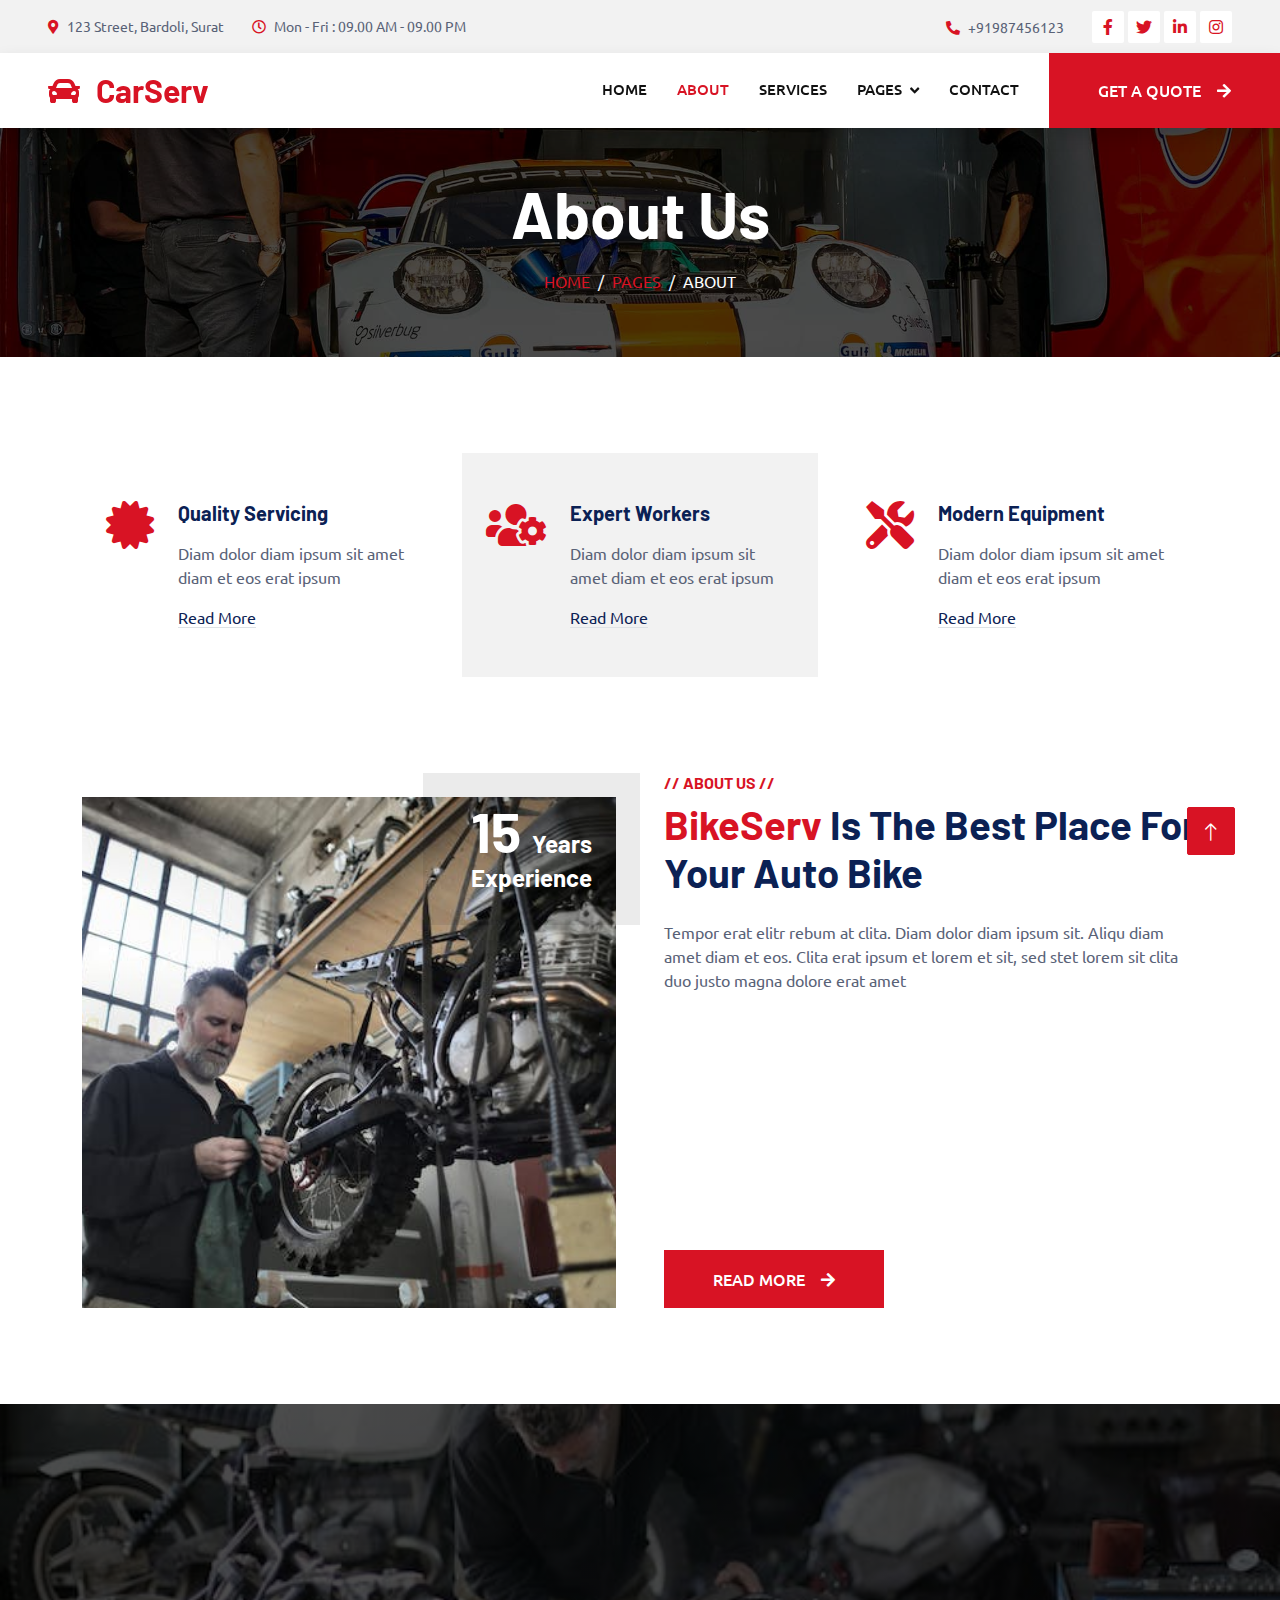
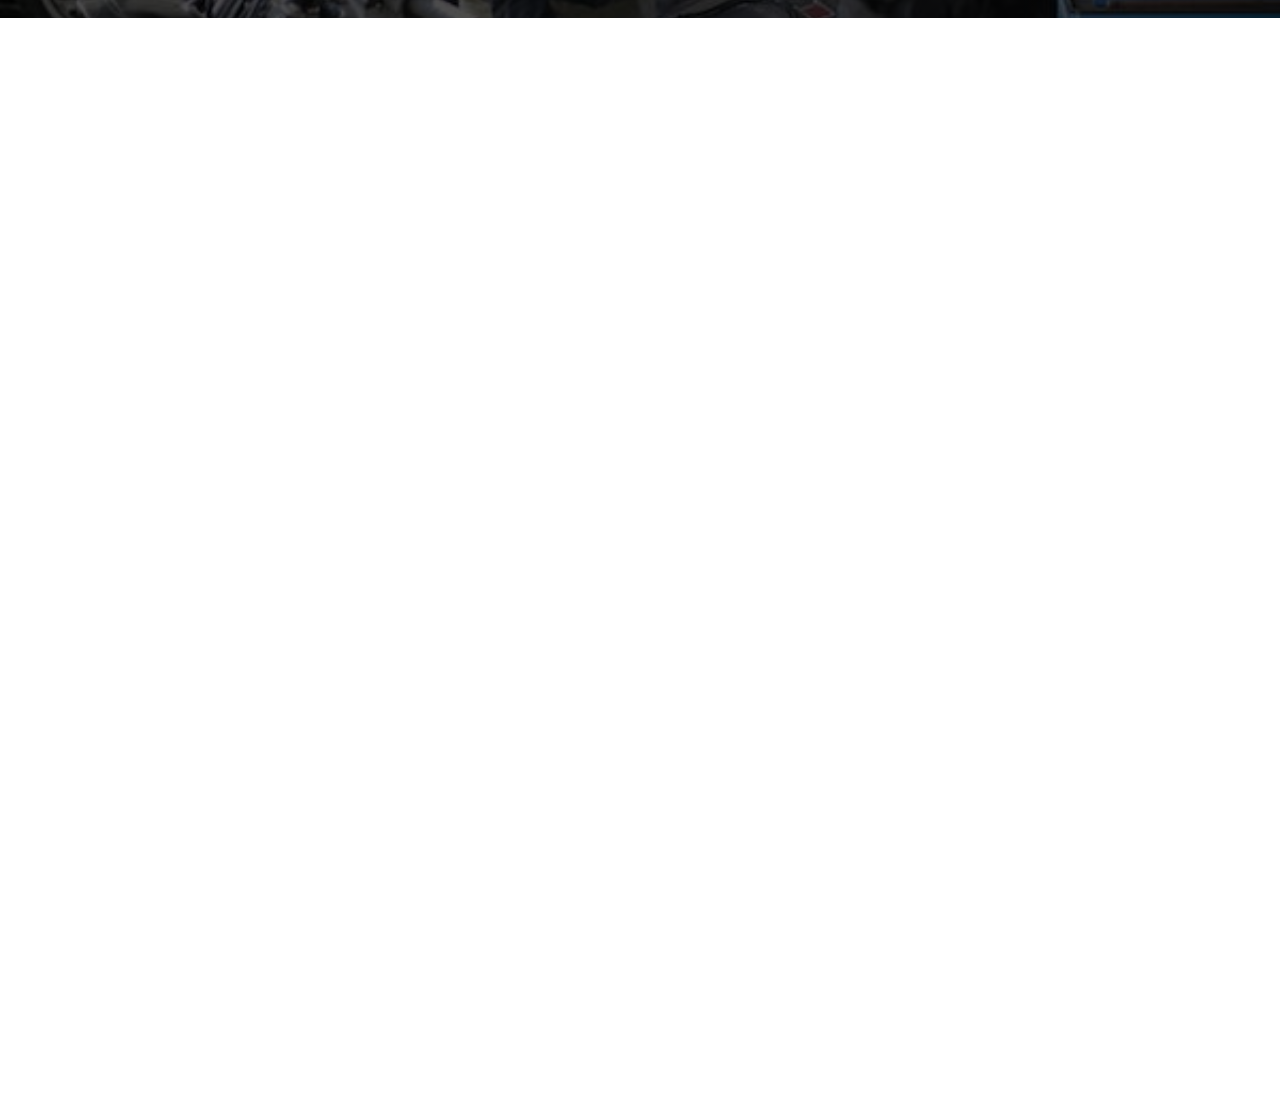
<file: bike/about.html>
<!DOCTYPE html>
<html lang="en">

<head>
    <meta charset="utf-8">
    <title>CarServ - Car Repair HTML Template</title>
    <meta content="width=device-width, initial-scale=1.0" name="viewport">
    <meta content="" name="keywords">
    <meta content="" name="description">

    <!-- Favicon -->
    <link href="img/favicon.ico" rel="icon">

    <!-- Google Web Fonts -->
    <link rel="preconnect" href="https://fonts.googleapis.com">
    <link rel="preconnect" href="https://fonts.gstatic.com" crossorigin>
    <link href="https://fonts.googleapis.com/css2?family=Barlow:wght@600;700&family=Ubuntu:wght@400;500&display=swap" rel="stylesheet"> 

    <!-- Icon Font Stylesheet -->
    <link href="https://cdnjs.cloudflare.com/ajax/libs/font-awesome/5.10.0/css/all.min.css" rel="stylesheet">
    <link href="https://cdn.jsdelivr.net/npm/bootstrap-icons@1.4.1/font/bootstrap-icons.css" rel="stylesheet">

    <!-- Libraries Stylesheet -->
    <link href="lib/animate/animate.min.css" rel="stylesheet">
    <link href="lib/owlcarousel/assets/owl.carousel.min.css" rel="stylesheet">
    <link href="lib/tempusdominus/css/tempusdominus-bootstrap-4.min.css" rel="stylesheet" />

    <!-- Customized Bootstrap Stylesheet -->
    <link href="css/bootstrap.min.css" rel="stylesheet">

    <!-- Template Stylesheet -->
    <link href="css/style.css" rel="stylesheet">
</head>

<body>
    <!-- Spinner Start -->
    <div id="spinner" class="show bg-white position-fixed translate-middle w-100 vh-100 top-50 start-50 d-flex align-items-center justify-content-center">
        <div class="spinner-border text-primary" style="width: 3rem; height: 3rem;" role="status">
            <span class="sr-only">Loading...</span>
        </div>
    </div>
    <!-- Spinner End -->


    <!-- Topbar Start -->
    <div class="container-fluid bg-light p-0">
        <div class="row gx-0 d-none d-lg-flex">
            <div class="col-lg-7 px-5 text-start">
                <div class="h-100 d-inline-flex align-items-center py-3 me-4">
                    <small class="fa fa-map-marker-alt text-primary me-2"></small>
                    <small>123 Street, Bardoli, Surat</small>
                </div>
                <div class="h-100 d-inline-flex align-items-center py-3">
                    <small class="far fa-clock text-primary me-2"></small>
                    <small>Mon - Fri : 09.00 AM - 09.00 PM</small>
                </div>
            </div>
            <div class="col-lg-5 px-5 text-end">
                <div class="h-100 d-inline-flex align-items-center py-3 me-4">
                    <small class="fa fa-phone-alt text-primary me-2"></small>
                    <small>+91987456123</small>
                </div>
                <div class="h-100 d-inline-flex align-items-center">
                    <a class="btn btn-sm-square bg-white text-primary me-1" href=""><i class="fab fa-facebook-f"></i></a>
                    <a class="btn btn-sm-square bg-white text-primary me-1" href=""><i class="fab fa-twitter"></i></a>
                    <a class="btn btn-sm-square bg-white text-primary me-1" href=""><i class="fab fa-linkedin-in"></i></a>
                    <a class="btn btn-sm-square bg-white text-primary me-0" href=""><i class="fab fa-instagram"></i></a>
                </div>
            </div>
        </div>
    </div>
    <!-- Topbar End -->


    <!-- Navbar Start -->
    <nav class="navbar navbar-expand-lg bg-white navbar-light shadow sticky-top p-0">
        <a href="index.html" class="navbar-brand d-flex align-items-center px-4 px-lg-5">
            <h2 class="m-0 text-primary"><i class="fa fa-car me-3"></i>CarServ</h2>
        </a>
        <button type="button" class="navbar-toggler me-4" data-bs-toggle="collapse" data-bs-target="#navbarCollapse">
            <span class="navbar-toggler-icon"></span>
        </button>
        <div class="collapse navbar-collapse" id="navbarCollapse">
            <div class="navbar-nav ms-auto p-4 p-lg-0">
                <a href="index.html" class="nav-item nav-link">Home</a>
                <a href="about.html" class="nav-item nav-link active">About</a>
                <a href="service.html" class="nav-item nav-link">Services</a>
                <div class="nav-item dropdown">
                    <a href="#" class="nav-link dropdown-toggle" data-bs-toggle="dropdown">Pages</a>
                    <div class="dropdown-menu fade-up m-0">
                        <a href="booking.html" class="dropdown-item">Booking</a>
                        <a href="team.html" class="dropdown-item">Technicians</a>
                        <a href="testimonial.html" class="dropdown-item">Testimonial</a>
                        <a href="404.html" class="dropdown-item">404 Page</a>
                    </div>
                </div>
                <a href="contact.html" class="nav-item nav-link">Contact</a>
            </div>
            <a href="" class="btn btn-primary py-4 px-lg-5 d-none d-lg-block">Get A Quote<i class="fa fa-arrow-right ms-3"></i></a>
        </div>
    </nav>
    <!-- Navbar End -->


    <!-- Page Header Start -->
    <div class="container-fluid page-header mb-5 p-0" style="background-image: url(img/carousel-bg-1.jpg);">
        <div class="container-fluid page-header-inner py-5">
            <div class="container text-center">
                <h1 class="display-3 text-white mb-3 animated slideInDown">About Us</h1>
                <nav aria-label="breadcrumb">
                    <ol class="breadcrumb justify-content-center text-uppercase">
                        <li class="breadcrumb-item"><a href="#">Home</a></li>
                        <li class="breadcrumb-item"><a href="#">Pages</a></li>
                        <li class="breadcrumb-item text-white active" aria-current="page">About</li>
                    </ol>
                </nav>
            </div>
        </div>
    </div>
    <!-- Page Header End -->


    <!-- Service Start -->
    <div class="container-xxl py-5">
        <div class="container">
            <div class="row g-4">
                <div class="col-lg-4 col-md-6 wow fadeInUp" data-wow-delay="0.1s">
                    <div class="d-flex py-5 px-4">
                        <i class="fa fa-certificate fa-3x text-primary flex-shrink-0"></i>
                        <div class="ps-4">
                            <h5 class="mb-3">Quality Servicing</h5>
                            <p>Diam dolor diam ipsum sit amet diam et eos erat ipsum</p>
                            <a class="text-secondary border-bottom" href="">Read More</a>
                        </div>
                    </div>
                </div>
                <div class="col-lg-4 col-md-6 wow fadeInUp" data-wow-delay="0.3s">
                    <div class="d-flex bg-light py-5 px-4">
                        <i class="fa fa-users-cog fa-3x text-primary flex-shrink-0"></i>
                        <div class="ps-4">
                            <h5 class="mb-3">Expert Workers</h5>
                            <p>Diam dolor diam ipsum sit amet diam et eos erat ipsum</p>
                            <a class="text-secondary border-bottom" href="">Read More</a>
                        </div>
                    </div>
                </div>
                <div class="col-lg-4 col-md-6 wow fadeInUp" data-wow-delay="0.5s">
                    <div class="d-flex py-5 px-4">
                        <i class="fa fa-tools fa-3x text-primary flex-shrink-0"></i>
                        <div class="ps-4">
                            <h5 class="mb-3">Modern Equipment</h5>
                            <p>Diam dolor diam ipsum sit amet diam et eos erat ipsum</p>
                            <a class="text-secondary border-bottom" href="">Read More</a>
                        </div>
                    </div>
                </div>
            </div>
        </div>
    </div>
    <!-- Service End -->


    <!-- About Start -->
    <div class="container-xxl py-5">
        <div class="container">
            <div class="row g-5">
                <div class="col-lg-6 pt-4" style="min-height: 400px;">
                    <div class="position-relative h-100 wow fadeIn" data-wow-delay="0.1s">
                        <img class="position-absolute img-fluid w-100 h-100" src="img/aboutbike.jpeg" style="object-fit: cover;" alt="">
                        <div class="position-absolute top-0 end-0 mt-n4 me-n4 py-4 px-5" style="background: rgba(0, 0, 0, .08);">
                            <h1 class="display-4 text-white mb-0">15 <span class="fs-4">Years</span></h1>
                            <h4 class="text-white">Experience</h4>
                        </div>
                    </div>
                </div>
                <div class="col-lg-6">
                    <h6 class="text-primary text-uppercase">// About Us //</h6>
                    <h1 class="mb-4"><span class="text-primary">BikeServ</span> Is The Best Place For Your Auto Bike</h1>
                    <p class="mb-4">Tempor erat elitr rebum at clita. Diam dolor diam ipsum sit. Aliqu diam amet diam et eos. Clita erat ipsum et lorem et sit, sed stet lorem sit clita duo justo magna dolore erat amet</p>
                    <div class="row g-4 mb-3 pb-3">
                        <div class="col-12 wow fadeIn" data-wow-delay="0.1s">
                            <div class="d-flex">
                                <div class="bg-light d-flex flex-shrink-0 align-items-center justify-content-center mt-1" style="width: 45px; height: 45px;">
                                    <span class="fw-bold text-secondary">01</span>
                                </div>
                                <div class="ps-3">
                                    <h6>Professional & Expert</h6>
                                    <span>Diam dolor diam ipsum sit amet diam et eos</span>
                                </div>
                            </div>
                        </div>
                        <div class="col-12 wow fadeIn" data-wow-delay="0.3s">
                            <div class="d-flex">
                                <div class="bg-light d-flex flex-shrink-0 align-items-center justify-content-center mt-1" style="width: 45px; height: 45px;">
                                    <span class="fw-bold text-secondary">02</span>
                                </div>
                                <div class="ps-3">
                                    <h6>Quality Servicing Center</h6>
                                    <span>Diam dolor diam ipsum sit amet diam et eos</span>
                                </div>
                            </div>
                        </div>
                        <div class="col-12 wow fadeIn" data-wow-delay="0.5s">
                            <div class="d-flex">
                                <div class="bg-light d-flex flex-shrink-0 align-items-center justify-content-center mt-1" style="width: 45px; height: 45px;">
                                    <span class="fw-bold text-secondary">03</span>
                                </div>
                                <div class="ps-3">
                                    <h6>Awards Winning Workers</h6>
                                    <span>Diam dolor diam ipsum sit amet diam et eos</span>
                                </div>
                            </div>
                        </div>
                    </div>
                    <a href="" class="btn btn-primary py-3 px-5">Read More<i class="fa fa-arrow-right ms-3"></i></a>
                </div>
            </div>
        </div>
    </div>
    <!-- About End -->


    <!-- Fact Start -->
    <div class="container-fluid fact bg-dark my-5 py-5">
        <div class="container">
            <div class="row g-4">
                <div class="col-md-6 col-lg-3 text-center wow fadeIn" data-wow-delay="0.1s">
                    <i class="fa fa-check fa-2x text-white mb-3"></i>
                    <h2 class="text-white mb-2" data-toggle="counter-up">1234</h2>
                    <p class="text-white mb-0">Years Experience</p>
                </div>
                <div class="col-md-6 col-lg-3 text-center wow fadeIn" data-wow-delay="0.3s">
                    <i class="fa fa-users-cog fa-2x text-white mb-3"></i>
                    <h2 class="text-white mb-2" data-toggle="counter-up">1234</h2>
                    <p class="text-white mb-0">Expert Technicians</p>
                </div>
                <div class="col-md-6 col-lg-3 text-center wow fadeIn" data-wow-delay="0.5s">
                    <i class="fa fa-users fa-2x text-white mb-3"></i>
                    <h2 class="text-white mb-2" data-toggle="counter-up">1234</h2>
                    <p class="text-white mb-0">Satisfied Clients</p>
                </div>
                <div class="col-md-6 col-lg-3 text-center wow fadeIn" data-wow-delay="0.7s">
                    <i class="fa fa-car fa-2x text-white mb-3"></i>
                    <h2 class="text-white mb-2" data-toggle="counter-up">1234</h2>
                    <p class="text-white mb-0">Compleate Projects</p>
                </div>
            </div>
        </div>
    </div>
    <!-- Fact End -->


    <!-- Team Start -->
    <div class="container-xxl py-5">
        <div class="container">
            <div class="text-center wow fadeInUp" data-wow-delay="0.1s">
                <h6 class="text-primary text-uppercase">// Our Technicians //</h6>
                <h1 class="mb-5">Our Expert Technicians</h1>
            </div>
            <div class="row g-4">
                <div class="col-lg-3 col-md-6 wow fadeInUp" data-wow-delay="0.1s">
                    <div class="team-item">
                        <div class="position-relative overflow-hidden">
                            <img class="img-fluid" src="img/team-1.jpg" alt="">
                            <div class="team-overlay position-absolute start-0 top-0 w-100 h-100">
                                <a class="btn btn-square mx-1" href=""><i class="fab fa-facebook-f"></i></a>
                                <a class="btn btn-square mx-1" href=""><i class="fab fa-twitter"></i></a>
                                <a class="btn btn-square mx-1" href=""><i class="fab fa-instagram"></i></a>
                            </div>
                        </div>
                        <div class="bg-light text-center p-4">
                            <h5 class="fw-bold mb-0">Full Name</h5>
                            <small>Designation</small>
                        </div>
                    </div>
                </div>
                <div class="col-lg-3 col-md-6 wow fadeInUp" data-wow-delay="0.3s">
                    <div class="team-item">
                        <div class="position-relative overflow-hidden">
                            <img class="img-fluid" src="img/team-2.jpg" alt="">
                            <div class="team-overlay position-absolute start-0 top-0 w-100 h-100">
                                <a class="btn btn-square mx-1" href=""><i class="fab fa-facebook-f"></i></a>
                                <a class="btn btn-square mx-1" href=""><i class="fab fa-twitter"></i></a>
                                <a class="btn btn-square mx-1" href=""><i class="fab fa-instagram"></i></a>
                            </div>
                        </div>
                        <div class="bg-light text-center p-4">
                            <h5 class="fw-bold mb-0">Full Name</h5>
                            <small>Designation</small>
                        </div>
                    </div>
                </div>
                <div class="col-lg-3 col-md-6 wow fadeInUp" data-wow-delay="0.5s">
                    <div class="team-item">
                        <div class="position-relative overflow-hidden">
                            <img class="img-fluid" src="img/team-3.jpg" alt="">
                            <div class="team-overlay position-absolute start-0 top-0 w-100 h-100">
                                <a class="btn btn-square mx-1" href=""><i class="fab fa-facebook-f"></i></a>
                                <a class="btn btn-square mx-1" href=""><i class="fab fa-twitter"></i></a>
                                <a class="btn btn-square mx-1" href=""><i class="fab fa-instagram"></i></a>
                            </div>
                        </div>
                        <div class="bg-light text-center p-4">
                            <h5 class="fw-bold mb-0">Full Name</h5>
                            <small>Designation</small>
                        </div>
                    </div>
                </div>
                <div class="col-lg-3 col-md-6 wow fadeInUp" data-wow-delay="0.7s">
                    <div class="team-item">
                        <div class="position-relative overflow-hidden">
                            <img class="img-fluid" src="img/team-4.jpg" alt="">
                            <div class="team-overlay position-absolute start-0 top-0 w-100 h-100">
                                <a class="btn btn-square mx-1" href=""><i class="fab fa-facebook-f"></i></a>
                                <a class="btn btn-square mx-1" href=""><i class="fab fa-twitter"></i></a>
                                <a class="btn btn-square mx-1" href=""><i class="fab fa-instagram"></i></a>
                            </div>
                        </div>
                        <div class="bg-light text-center p-4">
                            <h5 class="fw-bold mb-0">Full Name</h5>
                            <small>Designation</small>
                        </div>
                    </div>
                </div>
            </div>
        </div>
    </div>
    <!-- Team End -->
        

    <!-- Footer Start -->
    <div class="container-fluid bg-dark text-light footer pt-5 mt-5 wow fadeIn" data-wow-delay="0.1s">
        <div class="container py-5">
            <div class="row g-5">
                <div class="col-lg-3 col-md-6">
                    <h4 class="text-light mb-4">Address</h4>
                    <p class="mb-2"><i class="fa fa-map-marker-alt me-3"></i>123 Street, Bardoli, Surat</p>
                    <p class="mb-2"><i class="fa fa-phone-alt me-3"></i>+91987456123</p>
                    <p class="mb-2"><i class="fa fa-envelope me-3"></i>info@example.com</p>
                    <div class="d-flex pt-2">
                        <a class="btn btn-outline-light btn-social" href=""><i class="fab fa-twitter"></i></a>
                        <a class="btn btn-outline-light btn-social" href=""><i class="fab fa-facebook-f"></i></a>
                        <a class="btn btn-outline-light btn-social" href=""><i class="fab fa-youtube"></i></a>
                        <a class="btn btn-outline-light btn-social" href=""><i class="fab fa-linkedin-in"></i></a>
                    </div>
                </div>
                <div class="col-lg-3 col-md-6">
                    <h4 class="text-light mb-4">Opening Hours</h4>
                    <h6 class="text-light">Monday - Friday:</h6>
                    <p class="mb-4">09.00 AM - 09.00 PM</p>
                    <h6 class="text-light">Saturday - Sunday:</h6>
                    <p class="mb-0">09.00 AM - 12.00 PM</p>
                </div>
                <div class="col-lg-3 col-md-6">
                    <h4 class="text-light mb-4">Services</h4>
                    <a class="btn btn-link" href="">Diagnostic Test</a>
                    <a class="btn btn-link" href="">Engine Servicing</a>
                    <a class="btn btn-link" href="">Tires Replacement</a>
                    <a class="btn btn-link" href="">Oil Changing</a>
                    <a class="btn btn-link" href="">Vacuam Cleaning</a>
                </div>
                <div class="col-lg-3 col-md-6">
                    <h4 class="text-light mb-4">Newsletter</h4>
                    <p>Dolor amet sit justo amet elitr clita ipsum elitr est.</p>
                    <div class="position-relative mx-auto" style="max-width: 400px;">
                        <input class="form-control border-0 w-100 py-3 ps-4 pe-5" type="text" placeholder="Your email">
                        <button type="button" class="btn btn-primary py-2 position-absolute top-0 end-0 mt-2 me-2">SignUp</button>
                    </div>
                </div>
            </div>
        </div>
        <div class="container">
            <div class="copyright">
                <div class="row">
                    <div class="col-md-6 text-center text-md-start mb-3 mb-md-0">
                        &copy; <a class="border-bottom" href="#">Your Site Name</a>, All Right Reserved.

                        <!--/*** This template is free as long as you keep the footer author’s credit link/attribution link/backlink. If you'd like to use the template without the footer author’s credit link/attribution link/backlink, you can purchase the Credit Removal License from "https://htmlcodex.com/credit-removal". Thank you for your support. ***/-->
                        Designed By <a class="border-bottom" href="https://htmlcodex.com">HTML Codex</a>
                    </div>
                    <div class="col-md-6 text-center text-md-end">
                        <div class="footer-menu">
                            <a href="">Home</a>
                            <a href="">Cookies</a>
                            <a href="">Help</a>
                            <a href="">FQAs</a>
                        </div>
                    </div>
                </div>
            </div>
        </div>
    </div>
    <!-- Footer End -->


    <!-- Back to Top -->
    <a href="#" class="btn btn-lg btn-primary btn-lg-square back-to-top"><i class="bi bi-arrow-up"></i></a>


    <!-- JavaScript Libraries -->
    <script src="https://code.jquery.com/jquery-3.4.1.min.js"></script>
    <script src="https://cdn.jsdelivr.net/npm/bootstrap@5.0.0/dist/js/bootstrap.bundle.min.js"></script>
    <script src="lib/wow/wow.min.js"></script>
    <script src="lib/easing/easing.min.js"></script>
    <script src="lib/waypoints/waypoints.min.js"></script>
    <script src="lib/counterup/counterup.min.js"></script>
    <script src="lib/owlcarousel/owl.carousel.min.js"></script>
    <script src="lib/tempusdominus/js/moment.min.js"></script>
    <script src="lib/tempusdominus/js/moment-timezone.min.js"></script>
    <script src="lib/tempusdominus/js/tempusdominus-bootstrap-4.min.js"></script>

    <!-- Template Javascript -->
    <script src="js/main.js"></script>
</body>

</html>
</file>
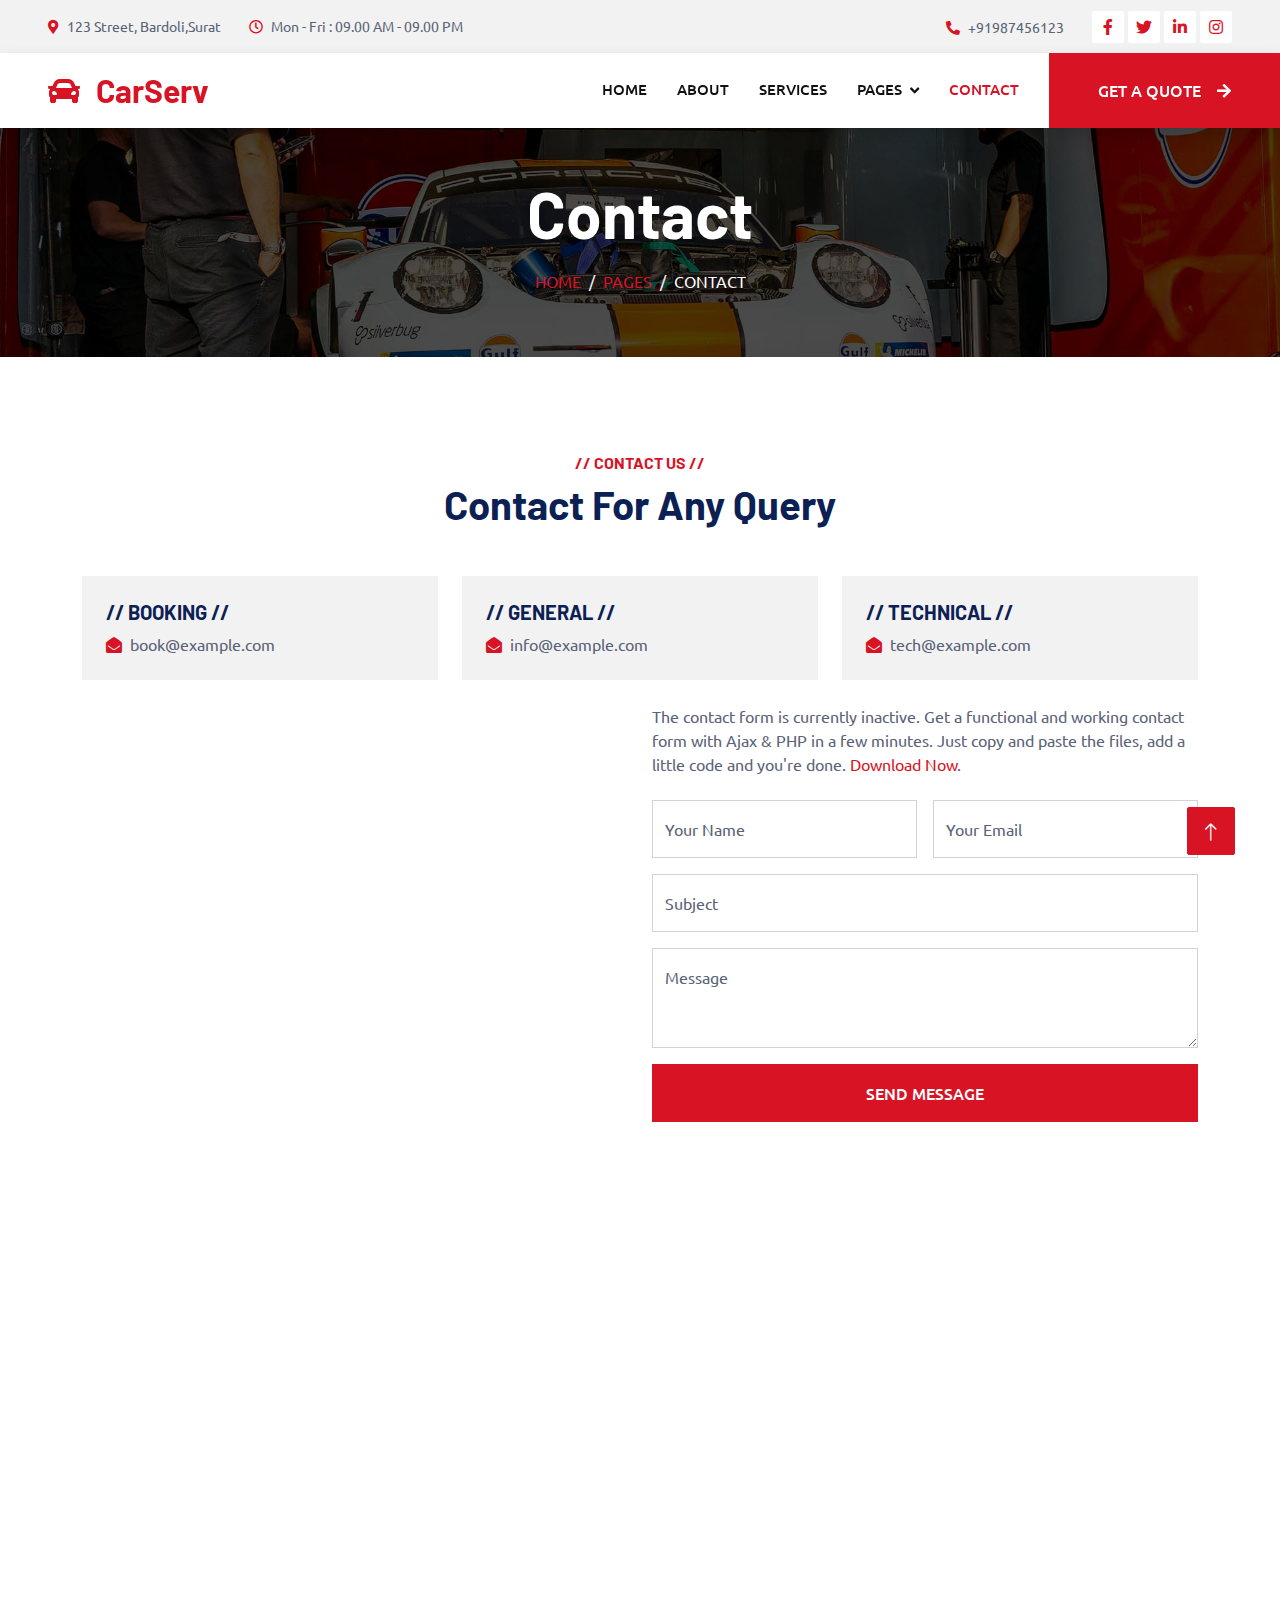
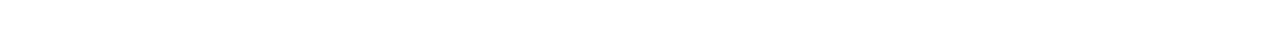
<file: bike/bikee/bike/contact.html>
<!DOCTYPE html>
<html lang="en">

<head>
    <meta charset="utf-8">
    <title>CarServ - Car Repair HTML Template</title>
    <meta content="width=device-width, initial-scale=1.0" name="viewport">
    <meta content="" name="keywords">
    <meta content="" name="description">

    <!-- Favicon -->
    <link href="img/favicon.ico" rel="icon">

    <!-- Google Web Fonts -->
    <link rel="preconnect" href="https://fonts.googleapis.com">
    <link rel="preconnect" href="https://fonts.gstatic.com" crossorigin>
    <link href="https://fonts.googleapis.com/css2?family=Barlow:wght@600;700&family=Ubuntu:wght@400;500&display=swap" rel="stylesheet"> 

    <!-- Icon Font Stylesheet -->
    <link href="https://cdnjs.cloudflare.com/ajax/libs/font-awesome/5.10.0/css/all.min.css" rel="stylesheet">
    <link href="https://cdn.jsdelivr.net/npm/bootstrap-icons@1.4.1/font/bootstrap-icons.css" rel="stylesheet">

    <!-- Libraries Stylesheet -->
    <link href="lib/animate/animate.min.css" rel="stylesheet">
    <link href="lib/owlcarousel/assets/owl.carousel.min.css" rel="stylesheet">
    <link href="lib/tempusdominus/css/tempusdominus-bootstrap-4.min.css" rel="stylesheet" />

    <!-- Customized Bootstrap Stylesheet -->
    <link href="css/bootstrap.min.css" rel="stylesheet">

    <!-- Template Stylesheet -->
    <link href="css/style.css" rel="stylesheet">
</head>

<body>
    <!-- Spinner Start -->
    <div id="spinner" class="show bg-white position-fixed translate-middle w-100 vh-100 top-50 start-50 d-flex align-items-center justify-content-center">
        <div class="spinner-border text-primary" style="width: 3rem; height: 3rem;" role="status">
            <span class="sr-only">Loading...</span>
        </div>
    </div>
    <!-- Spinner End -->


    <!-- Topbar Start -->
    <div class="container-fluid bg-light p-0">
        <div class="row gx-0 d-none d-lg-flex">
            <div class="col-lg-7 px-5 text-start">
                <div class="h-100 d-inline-flex align-items-center py-3 me-4">
                    <small class="fa fa-map-marker-alt text-primary me-2"></small>
                    <small>123 Street, Bardoli,Surat</small>
                </div>
                <div class="h-100 d-inline-flex align-items-center py-3">
                    <small class="far fa-clock text-primary me-2"></small>
                    <small>Mon - Fri : 09.00 AM - 09.00 PM</small>
                </div>
            </div>
            <div class="col-lg-5 px-5 text-end">
                <div class="h-100 d-inline-flex align-items-center py-3 me-4">
                    <small class="fa fa-phone-alt text-primary me-2"></small>
                    <small>+91987456123</small>
                </div>
                <div class="h-100 d-inline-flex align-items-center">
                    <a class="btn btn-sm-square bg-white text-primary me-1" href=""><i class="fab fa-facebook-f"></i></a>
                    <a class="btn btn-sm-square bg-white text-primary me-1" href=""><i class="fab fa-twitter"></i></a>
                    <a class="btn btn-sm-square bg-white text-primary me-1" href=""><i class="fab fa-linkedin-in"></i></a>
                    <a class="btn btn-sm-square bg-white text-primary me-0" href=""><i class="fab fa-instagram"></i></a>
                </div>
            </div>
        </div>
    </div>
    <!-- Topbar End -->


    <!-- Navbar Start -->
    <nav class="navbar navbar-expand-lg bg-white navbar-light shadow sticky-top p-0">
        <a href="index.html" class="navbar-brand d-flex align-items-center px-4 px-lg-5">
            <h2 class="m-0 text-primary"><i class="fa fa-car me-3"></i>CarServ</h2>
        </a>
        <button type="button" class="navbar-toggler me-4" data-bs-toggle="collapse" data-bs-target="#navbarCollapse">
            <span class="navbar-toggler-icon"></span>
        </button>
        <div class="collapse navbar-collapse" id="navbarCollapse">
            <div class="navbar-nav ms-auto p-4 p-lg-0">
                <a href="index.html" class="nav-item nav-link">Home</a>
                <a href="about.html" class="nav-item nav-link">About</a>
                <a href="service.html" class="nav-item nav-link">Services</a>
                <div class="nav-item dropdown">
                    <a href="#" class="nav-link dropdown-toggle" data-bs-toggle="dropdown">Pages</a>
                    <div class="dropdown-menu fade-up m-0">
                        <a href="booking.html" class="dropdown-item">Booking</a>
                        <a href="team.html" class="dropdown-item">Technicians</a>
                        <a href="testimonial.html" class="dropdown-item">Testimonial</a>
                        <a href="404.html" class="dropdown-item">404 Page</a>
                    </div>
                </div>
                <a href="contact.html" class="nav-item nav-link active">Contact</a>
            </div>
            <a href="" class="btn btn-primary py-4 px-lg-5 d-none d-lg-block">Get A Quote<i class="fa fa-arrow-right ms-3"></i></a>
        </div>
    </nav>
    <!-- Navbar End -->


    <!-- Page Header Start -->
    <div class="container-fluid page-header mb-5 p-0" style="background-image: url(img/carousel-bg-1.jpg);">
        <div class="container-fluid page-header-inner py-5">
            <div class="container text-center">
                <h1 class="display-3 text-white mb-3 animated slideInDown">Contact</h1>
                <nav aria-label="breadcrumb">
                    <ol class="breadcrumb justify-content-center text-uppercase">
                        <li class="breadcrumb-item"><a href="#">Home</a></li>
                        <li class="breadcrumb-item"><a href="#">Pages</a></li>
                        <li class="breadcrumb-item text-white active" aria-current="page">Contact</li>
                    </ol>
                </nav>
            </div>
        </div>
    </div>
    <!-- Page Header End -->


    <!-- Contact Start -->
    <div class="container-xxl py-5">
        <div class="container">
            <div class="text-center wow fadeInUp" data-wow-delay="0.1s">
                <h6 class="text-primary text-uppercase">// Contact Us //</h6>
                <h1 class="mb-5">Contact For Any Query</h1>
            </div>
            <div class="row g-4">
                <div class="col-12">
                    <div class="row gy-4">
                        <div class="col-md-4">
                            <div class="bg-light d-flex flex-column justify-content-center p-4">
                                <h5 class="text-uppercase">// Booking //</h5>
                                <p class="m-0"><i class="fa fa-envelope-open text-primary me-2"></i>book@example.com</p>
                            </div>
                        </div>
                        <div class="col-md-4">
                            <div class="bg-light d-flex flex-column justify-content-center p-4">
                                <h5 class="text-uppercase">// General //</h5>
                                <p class="m-0"><i class="fa fa-envelope-open text-primary me-2"></i>info@example.com</p>
                            </div>
                        </div>
                        <div class="col-md-4">
                            <div class="bg-light d-flex flex-column justify-content-center p-4">
                                <h5 class="text-uppercase">// Technical //</h5>
                                <p class="m-0"><i class="fa fa-envelope-open text-primary me-2"></i>tech@example.com</p>
                            </div>
                        </div>
                    </div>
                </div>
                <div class="col-md-6 wow fadeIn" data-wow-delay="0.1s">
                    <iframe class="position-relative rounded w-100 h-100"
                        src="https://www.google.com/maps/embed?pb=!1m18!1m12!1m3!1d3001156.4288297426!2d-78.01371936852176!3d42.72876761954724!2m3!1f0!2f0!3f0!3m2!1i1024!2i768!4f13.1!3m3!1m2!1s0x4ccc4bf0f123a5a9%3A0xddcfc6c1de189567!2sNew%20York%2C%20USA!5e0!3m2!1sen!2sbd!4v1603794290143!5m2!1sen!2sbd"
                        frameborder="0" style="min-height: 350px; border:0;" allowfullscreen="" aria-hidden="false"
                        tabindex="0"></iframe>
                </div>
                <div class="col-md-6">
                    <div class="wow fadeInUp" data-wow-delay="0.2s">
                        <p class="mb-4">The contact form is currently inactive. Get a functional and working contact form with Ajax & PHP in a few minutes. Just copy and paste the files, add a little code and you're done. <a href="https://htmlcodex.com/contact-form">Download Now</a>.</p>
                        <form>
                            <div class="row g-3">
                                <div class="col-md-6">
                                    <div class="form-floating">
                                        <input type="text" class="form-control" id="name" placeholder="Your Name">
                                        <label for="name">Your Name</label>
                                    </div>
                                </div>
                                <div class="col-md-6">
                                    <div class="form-floating">
                                        <input type="email" class="form-control" id="email" placeholder="Your Email">
                                        <label for="email">Your Email</label>
                                    </div>
                                </div>
                                <div class="col-12">
                                    <div class="form-floating">
                                        <input type="text" class="form-control" id="subject" placeholder="Subject">
                                        <label for="subject">Subject</label>
                                    </div>
                                </div>
                                <div class="col-12">
                                    <div class="form-floating">
                                        <textarea class="form-control" placeholder="Leave a message here" id="message" style="height: 100px"></textarea>
                                        <label for="message">Message</label>
                                    </div>
                                </div>
                                <div class="col-12">
                                    <button class="btn btn-primary w-100 py-3" type="submit">Send Message</button>
                                </div>
                            </div>
                        </form>
                    </div>
                </div>
            </div>
        </div>
    </div>
    <!-- Contact End -->


    <!-- Footer Start -->
    <div class="container-fluid bg-dark text-light footer pt-5 mt-5 wow fadeIn" data-wow-delay="0.1s">
        <div class="container py-5">
            <div class="row g-5">
                <div class="col-lg-3 col-md-6">
                    <h4 class="text-light mb-4">Address</h4>
                    <p class="mb-2"><i class="fa fa-map-marker-alt me-3"></i>123 Street, New York, USA</p>
                    <p class="mb-2"><i class="fa fa-phone-alt me-3"></i>+012 345 67890</p>
                    <p class="mb-2"><i class="fa fa-envelope me-3"></i>info@example.com</p>
                    <div class="d-flex pt-2">
                        <a class="btn btn-outline-light btn-social" href=""><i class="fab fa-twitter"></i></a>
                        <a class="btn btn-outline-light btn-social" href=""><i class="fab fa-facebook-f"></i></a>
                        <a class="btn btn-outline-light btn-social" href=""><i class="fab fa-youtube"></i></a>
                        <a class="btn btn-outline-light btn-social" href=""><i class="fab fa-linkedin-in"></i></a>
                    </div>
                </div>
                <div class="col-lg-3 col-md-6">
                    <h4 class="text-light mb-4">Opening Hours</h4>
                    <h6 class="text-light">Monday - Friday:</h6>
                    <p class="mb-4">09.00 AM - 09.00 PM</p>
                    <h6 class="text-light">Saturday - Sunday:</h6>
                    <p class="mb-0">09.00 AM - 12.00 PM</p>
                </div>
                <div class="col-lg-3 col-md-6">
                    <h4 class="text-light mb-4">Services</h4>
                    <a class="btn btn-link" href="">Diagnostic Test</a>
                    <a class="btn btn-link" href="">Engine Servicing</a>
                    <a class="btn btn-link" href="">Tires Replacement</a>
                    <a class="btn btn-link" href="">Oil Changing</a>
                    <a class="btn btn-link" href="">Vacuam Cleaning</a>
                </div>
                <div class="col-lg-3 col-md-6">
                    <h4 class="text-light mb-4">Newsletter</h4>
                    <p>Dolor amet sit justo amet elitr clita ipsum elitr est.</p>
                    <div class="position-relative mx-auto" style="max-width: 400px;">
                        <input class="form-control border-0 w-100 py-3 ps-4 pe-5" type="text" placeholder="Your email">
                        <button type="button" class="btn btn-primary py-2 position-absolute top-0 end-0 mt-2 me-2">SignUp</button>
                    </div>
                </div>
            </div>
        </div>
        <div class="container">
            <div class="copyright">
                <div class="row">
                    <div class="col-md-6 text-center text-md-start mb-3 mb-md-0">
                        &copy; <a class="border-bottom" href="#">Your Site Name</a>, All Right Reserved.

                        <!--/*** This template is free as long as you keep the footer author’s credit link/attribution link/backlink. If you'd like to use the template without the footer author’s credit link/attribution link/backlink, you can purchase the Credit Removal License from "https://htmlcodex.com/credit-removal". Thank you for your support. ***/-->
                        Designed By <a class="border-bottom" href="https://htmlcodex.com">Bikeserv Team</a>
                    </div>
                    <div class="col-md-6 text-center text-md-end">
                        <div class="footer-menu">
                            <a href="">Home</a>
                            <a href="">Cookies</a>
                            <a href="">Help</a>
                            <a href="">FQAs</a>
                        </div>
                    </div>
                </div>
            </div>
        </div>
    </div>
    <!-- Footer End -->


    <!-- Back to Top -->
    <a href="#" class="btn btn-lg btn-primary btn-lg-square back-to-top"><i class="bi bi-arrow-up"></i></a>


    <!-- JavaScript Libraries -->
    <script src="https://code.jquery.com/jquery-3.4.1.min.js"></script>
    <script src="https://cdn.jsdelivr.net/npm/bootstrap@5.0.0/dist/js/bootstrap.bundle.min.js"></script>
    <script src="lib/wow/wow.min.js"></script>
    <script src="lib/easing/easing.min.js"></script>
    <script src="lib/waypoints/waypoints.min.js"></script>
    <script src="lib/counterup/counterup.min.js"></script>
    <script src="lib/owlcarousel/owl.carousel.min.js"></script>
    <script src="lib/tempusdominus/js/moment.min.js"></script>
    <script src="lib/tempusdominus/js/moment-timezone.min.js"></script>
    <script src="lib/tempusdominus/js/tempusdominus-bootstrap-4.min.js"></script>

    <!-- Template Javascript -->
    <script src="js/main.js"></script>
</body>

</html>
</file>
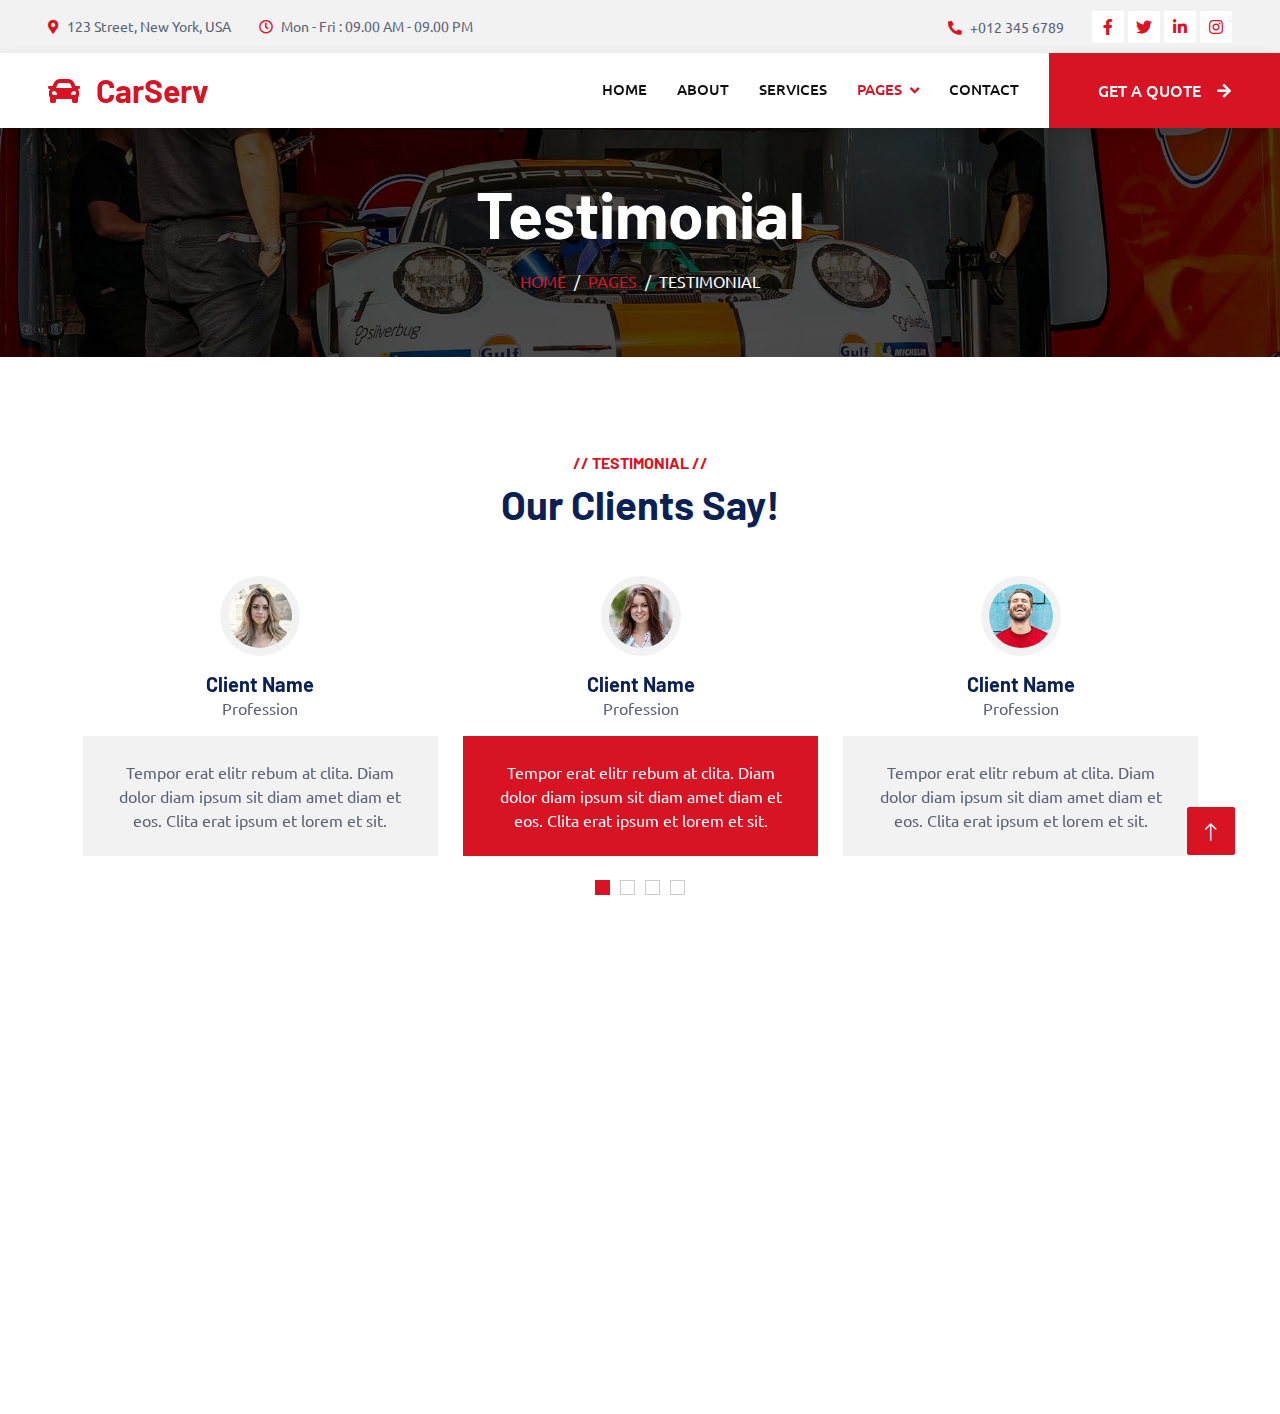
<file: bike/bikee/bike/testimonial.html>
<!DOCTYPE html>
<html lang="en">

<head>
    <meta charset="utf-8">
    <title>CarServ - Car Repair HTML Template</title>
    <meta content="width=device-width, initial-scale=1.0" name="viewport">
    <meta content="" name="keywords">
    <meta content="" name="description">

    <!-- Favicon -->
    <link href="img/favicon.ico" rel="icon">

    <!-- Google Web Fonts -->
    <link rel="preconnect" href="https://fonts.googleapis.com">
    <link rel="preconnect" href="https://fonts.gstatic.com" crossorigin>
    <link href="https://fonts.googleapis.com/css2?family=Barlow:wght@600;700&family=Ubuntu:wght@400;500&display=swap" rel="stylesheet"> 

    <!-- Icon Font Stylesheet -->
    <link href="https://cdnjs.cloudflare.com/ajax/libs/font-awesome/5.10.0/css/all.min.css" rel="stylesheet">
    <link href="https://cdn.jsdelivr.net/npm/bootstrap-icons@1.4.1/font/bootstrap-icons.css" rel="stylesheet">

    <!-- Libraries Stylesheet -->
    <link href="lib/animate/animate.min.css" rel="stylesheet">
    <link href="lib/owlcarousel/assets/owl.carousel.min.css" rel="stylesheet">
    <link href="lib/tempusdominus/css/tempusdominus-bootstrap-4.min.css" rel="stylesheet" />

    <!-- Customized Bootstrap Stylesheet -->
    <link href="css/bootstrap.min.css" rel="stylesheet">

    <!-- Template Stylesheet -->
    <link href="css/style.css" rel="stylesheet">
</head>

<body>
    <!-- Spinner Start -->
    <div id="spinner" class="show bg-white position-fixed translate-middle w-100 vh-100 top-50 start-50 d-flex align-items-center justify-content-center">
        <div class="spinner-border text-primary" style="width: 3rem; height: 3rem;" role="status">
            <span class="sr-only">Loading...</span>
        </div>
    </div>
    <!-- Spinner End -->


    <!-- Topbar Start -->
    <div class="container-fluid bg-light p-0">
        <div class="row gx-0 d-none d-lg-flex">
            <div class="col-lg-7 px-5 text-start">
                <div class="h-100 d-inline-flex align-items-center py-3 me-4">
                    <small class="fa fa-map-marker-alt text-primary me-2"></small>
                    <small>123 Street, New York, USA</small>
                </div>
                <div class="h-100 d-inline-flex align-items-center py-3">
                    <small class="far fa-clock text-primary me-2"></small>
                    <small>Mon - Fri : 09.00 AM - 09.00 PM</small>
                </div>
            </div>
            <div class="col-lg-5 px-5 text-end">
                <div class="h-100 d-inline-flex align-items-center py-3 me-4">
                    <small class="fa fa-phone-alt text-primary me-2"></small>
                    <small>+012 345 6789</small>
                </div>
                <div class="h-100 d-inline-flex align-items-center">
                    <a class="btn btn-sm-square bg-white text-primary me-1" href=""><i class="fab fa-facebook-f"></i></a>
                    <a class="btn btn-sm-square bg-white text-primary me-1" href=""><i class="fab fa-twitter"></i></a>
                    <a class="btn btn-sm-square bg-white text-primary me-1" href=""><i class="fab fa-linkedin-in"></i></a>
                    <a class="btn btn-sm-square bg-white text-primary me-0" href=""><i class="fab fa-instagram"></i></a>
                </div>
            </div>
        </div>
    </div>
    <!-- Topbar End -->


    <!-- Navbar Start -->
    <nav class="navbar navbar-expand-lg bg-white navbar-light shadow sticky-top p-0">
        <a href="index.html" class="navbar-brand d-flex align-items-center px-4 px-lg-5">
            <h2 class="m-0 text-primary"><i class="fa fa-car me-3"></i>CarServ</h2>
        </a>
        <button type="button" class="navbar-toggler me-4" data-bs-toggle="collapse" data-bs-target="#navbarCollapse">
            <span class="navbar-toggler-icon"></span>
        </button>
        <div class="collapse navbar-collapse" id="navbarCollapse">
            <div class="navbar-nav ms-auto p-4 p-lg-0">
                <a href="index.html" class="nav-item nav-link">Home</a>
                <a href="about.html" class="nav-item nav-link">About</a>
                <a href="service.html" class="nav-item nav-link">Services</a>
                <div class="nav-item dropdown">
                    <a href="#" class="nav-link dropdown-toggle active" data-bs-toggle="dropdown">Pages</a>
                    <div class="dropdown-menu fade-up m-0">
                        <a href="booking.html" class="dropdown-item">Booking</a>
                        <a href="team.html" class="dropdown-item">Technicians</a>
                        <a href="testimonial.html" class="dropdown-item active">Testimonial</a>
                        <a href="404.html" class="dropdown-item">404 Page</a>
                    </div>
                </div>
                <a href="contact.html" class="nav-item nav-link">Contact</a>
            </div>
            <a href="" class="btn btn-primary py-4 px-lg-5 d-none d-lg-block">Get A Quote<i class="fa fa-arrow-right ms-3"></i></a>
        </div>
    </nav>
    <!-- Navbar End -->


    <!-- Page Header Start -->
    <div class="container-fluid page-header mb-5 p-0" style="background-image: url(img/carousel-bg-1.jpg);">
        <div class="container-fluid page-header-inner py-5">
            <div class="container text-center">
                <h1 class="display-3 text-white mb-3 animated slideInDown">Testimonial</h1>
                <nav aria-label="breadcrumb">
                    <ol class="breadcrumb justify-content-center text-uppercase">
                        <li class="breadcrumb-item"><a href="#">Home</a></li>
                        <li class="breadcrumb-item"><a href="#">Pages</a></li>
                        <li class="breadcrumb-item text-white active" aria-current="page">Testimonial</li>
                    </ol>
                </nav>
            </div>
        </div>
    </div>
    <!-- Page Header End -->


    <!-- Testimonial Start -->
    <div class="container-xxl py-5 wow fadeInUp" data-wow-delay="0.1s">
        <div class="container">
            <div class="text-center">
                <h6 class="text-primary text-uppercase">// Testimonial //</h6>
                <h1 class="mb-5">Our Clients Say!</h1>
            </div>
            <div class="owl-carousel testimonial-carousel position-relative">
                <div class="testimonial-item text-center">
                    <img class="bg-light rounded-circle p-2 mx-auto mb-3" src="img/testimonial-1.jpg" style="width: 80px; height: 80px;">
                    <h5 class="mb-0">Client Name</h5>
                    <p>Profession</p>
                    <div class="testimonial-text bg-light text-center p-4">
                    <p class="mb-0">Tempor erat elitr rebum at clita. Diam dolor diam ipsum sit diam amet diam et eos. Clita erat ipsum et lorem et sit.</p>
                    </div>
                </div>
                <div class="testimonial-item text-center">
                    <img class="bg-light rounded-circle p-2 mx-auto mb-3" src="img/testimonial-2.jpg" style="width: 80px; height: 80px;">
                    <h5 class="mb-0">Client Name</h5>
                    <p>Profession</p>
                    <div class="testimonial-text bg-light text-center p-4">
                    <p class="mb-0">Tempor erat elitr rebum at clita. Diam dolor diam ipsum sit diam amet diam et eos. Clita erat ipsum et lorem et sit.</p>
                    </div>
                </div>
                <div class="testimonial-item text-center">
                    <img class="bg-light rounded-circle p-2 mx-auto mb-3" src="img/testimonial-3.jpg" style="width: 80px; height: 80px;">
                    <h5 class="mb-0">Client Name</h5>
                    <p>Profession</p>
                    <div class="testimonial-text bg-light text-center p-4">
                    <p class="mb-0">Tempor erat elitr rebum at clita. Diam dolor diam ipsum sit diam amet diam et eos. Clita erat ipsum et lorem et sit.</p>
                    </div>
                </div>
                <div class="testimonial-item text-center">
                    <img class="bg-light rounded-circle p-2 mx-auto mb-3" src="img/testimonial-4.jpg" style="width: 80px; height: 80px;">
                    <h5 class="mb-0">Client Name</h5>
                    <p>Profession</p>
                    <div class="testimonial-text bg-light text-center p-4">
                    <p class="mb-0">Tempor erat elitr rebum at clita. Diam dolor diam ipsum sit diam amet diam et eos. Clita erat ipsum et lorem et sit.</p>
                    </div>
                </div>
            </div>
        </div>
    </div>
    <!-- Testimonial End -->
        

    <!-- Footer Start -->
    <div class="container-fluid bg-dark text-light footer pt-5 mt-5 wow fadeIn" data-wow-delay="0.1s">
        <div class="container py-5">
            <div class="row g-5">
                <div class="col-lg-3 col-md-6">
                    <h4 class="text-light mb-4">Address</h4>
                    <p class="mb-2"><i class="fa fa-map-marker-alt me-3"></i>123 Street, New York, USA</p>
                    <p class="mb-2"><i class="fa fa-phone-alt me-3"></i>+012 345 67890</p>
                    <p class="mb-2"><i class="fa fa-envelope me-3"></i>info@example.com</p>
                    <div class="d-flex pt-2">
                        <a class="btn btn-outline-light btn-social" href=""><i class="fab fa-twitter"></i></a>
                        <a class="btn btn-outline-light btn-social" href=""><i class="fab fa-facebook-f"></i></a>
                        <a class="btn btn-outline-light btn-social" href=""><i class="fab fa-youtube"></i></a>
                        <a class="btn btn-outline-light btn-social" href=""><i class="fab fa-linkedin-in"></i></a>
                    </div>
                </div>
                <div class="col-lg-3 col-md-6">
                    <h4 class="text-light mb-4">Opening Hours</h4>
                    <h6 class="text-light">Monday - Friday:</h6>
                    <p class="mb-4">09.00 AM - 09.00 PM</p>
                    <h6 class="text-light">Saturday - Sunday:</h6>
                    <p class="mb-0">09.00 AM - 12.00 PM</p>
                </div>
                <div class="col-lg-3 col-md-6">
                    <h4 class="text-light mb-4">Services</h4>
                    <a class="btn btn-link" href="">Diagnostic Test</a>
                    <a class="btn btn-link" href="">Engine Servicing</a>
                    <a class="btn btn-link" href="">Tires Replacement</a>
                    <a class="btn btn-link" href="">Oil Changing</a>
                    <a class="btn btn-link" href="">Vacuam Cleaning</a>
                </div>
                <div class="col-lg-3 col-md-6">
                    <h4 class="text-light mb-4">Newsletter</h4>
                    <p>Dolor amet sit justo amet elitr clita ipsum elitr est.</p>
                    <div class="position-relative mx-auto" style="max-width: 400px;">
                        <input class="form-control border-0 w-100 py-3 ps-4 pe-5" type="text" placeholder="Your email">
                        <button type="button" class="btn btn-primary py-2 position-absolute top-0 end-0 mt-2 me-2">SignUp</button>
                    </div>
                </div>
            </div>
        </div>
        <div class="container">
            <div class="copyright">
                <div class="row">
                    <div class="col-md-6 text-center text-md-start mb-3 mb-md-0">
                        &copy; <a class="border-bottom" href="#">Your Site Name</a>, All Right Reserved.

                        <!--/*** This template is free as long as you keep the footer author’s credit link/attribution link/backlink. If you'd like to use the template without the footer author’s credit link/attribution link/backlink, you can purchase the Credit Removal License from "https://htmlcodex.com/credit-removal". Thank you for your support. ***/-->
                        Designed By <a class="border-bottom" href="https://htmlcodex.com">HTML Codex</a>
                    </div>
                    <div class="col-md-6 text-center text-md-end">
                        <div class="footer-menu">
                            <a href="">Home</a>
                            <a href="">Cookies</a>
                            <a href="">Help</a>
                            <a href="">FQAs</a>
                        </div>
                    </div>
                </div>
            </div>
        </div>
    </div>
    <!-- Footer End -->


    <!-- Back to Top -->
    <a href="#" class="btn btn-lg btn-primary btn-lg-square back-to-top"><i class="bi bi-arrow-up"></i></a>


    <!-- JavaScript Libraries -->
    <script src="https://code.jquery.com/jquery-3.4.1.min.js"></script>
    <script src="https://cdn.jsdelivr.net/npm/bootstrap@5.0.0/dist/js/bootstrap.bundle.min.js"></script>
    <script src="lib/wow/wow.min.js"></script>
    <script src="lib/easing/easing.min.js"></script>
    <script src="lib/waypoints/waypoints.min.js"></script>
    <script src="lib/counterup/counterup.min.js"></script>
    <script src="lib/owlcarousel/owl.carousel.min.js"></script>
    <script src="lib/tempusdominus/js/moment.min.js"></script>
    <script src="lib/tempusdominus/js/moment-timezone.min.js"></script>
    <script src="lib/tempusdominus/js/tempusdominus-bootstrap-4.min.js"></script>

    <!-- Template Javascript -->
    <script src="js/main.js"></script>
</body>

</html>
</file>
<file: bike/css/style.css>
/********** Template CSS **********/
:root {
    --primary: #D81324;
    --secondary: #0B2154;
    --light: #F2F2F2;
    --dark: #111111;
}

.fw-medium {
    font-weight: 600 !important;
}

.back-to-top {
    position: fixed;
    display: none;
    right: 45px;
    bottom: 45px;
    z-index: 99;
}


/*** Spinner ***/
#spinner {
    opacity: 0;
    visibility: hidden;
    transition: opacity .5s ease-out, visibility 0s linear .5s;
    z-index: 99999;
}

#spinner.show {
    transition: opacity .5s ease-out, visibility 0s linear 0s;
    visibility: visible;
    opacity: 1;
}


/*** Button ***/
.btn {
    font-weight: 500;
    text-transform: uppercase;
    transition: .5s;
}

.btn.btn-primary,
.btn.btn-secondary {
    color: #FFFFFF;
}

.btn-square {
    width: 38px;
    height: 38px;
}

.btn-sm-square {
    width: 32px;
    height: 32px;
}

.btn-lg-square {
    width: 48px;
    height: 48px;
}

.btn-square,
.btn-sm-square,
.btn-lg-square {
    padding: 0;
    display: flex;
    align-items: center;
    justify-content: center;
    font-weight: normal;
    border-radius: 2px;
}


/*** Navbar ***/
.navbar .dropdown-toggle::after {
    border: none;
    content: "\f107";
    font-family: "Font Awesome 5 Free";
    font-weight: 900;
    vertical-align: middle;
    margin-left: 8px;
}

.navbar-light .navbar-nav .nav-link {
    margin-right: 30px;
    padding: 25px 0;
    color: #FFFFFF;
    font-size: 15px;
    text-transform: uppercase;
    outline: none;
}

.navbar-light .navbar-nav .nav-link:hover,
.navbar-light .navbar-nav .nav-link.active {
    color: var(--primary);
}

@media (max-width: 991.98px) {
    .navbar-light .navbar-nav .nav-link  {
        margin-right: 0;
        padding: 10px 0;
    }

    .navbar-light .navbar-nav {
        border-top: 1px solid #EEEEEE;
    }
}

.navbar-light .navbar-brand,
.navbar-light a.btn {
    height: 75px;
}

.navbar-light .navbar-nav .nav-link {
    color: var(--dark);
    font-weight: 500;
}

.navbar-light.sticky-top {
    top: -100px;
    transition: .5s;
}

@media (min-width: 992px) {
    .navbar .nav-item .dropdown-menu {
        display: block;
        border: none;
        margin-top: 0;
        top: 150%;
        opacity: 0;
        visibility: hidden;
        transition: .5s;
    }

    .navbar .nav-item:hover .dropdown-menu {
        top: 100%;
        visibility: visible;
        transition: .5s;
        opacity: 1;
    }
}


/*** Header ***/
.carousel-caption {
    top: 0;
    left: 0;
    right: 0;
    bottom: 0;
    background: rgba(0, 0, 0, .7);
    z-index: 1;
}

.carousel-control-prev,
.carousel-control-next {
    width: 10%;
}

.carousel-control-prev-icon,
.carousel-control-next-icon {
    width: 3rem;
    height: 3rem;
}

@media (max-width: 768px) {
    #header-carousel .carousel-item {
        position: relative;
        min-height: 450px;
    }
    
    #header-carousel .carousel-item img {
        position: absolute;
        width: 100%;
        height: 100%;
        object-fit: cover;
    }
}

.page-header {
    background-position: center center;
    background-repeat: no-repeat;
    background-size: cover;
}

.page-header-inner {
    background: rgba(0, 0, 0, .7);
}

.breadcrumb-item + .breadcrumb-item::before {
    color: var(--light);
}


/*** Facts ***/
.fact {
    background: linear-gradient(rgba(0, 0, 0, .7), rgba(0, 0, 0, .7)), url(../img/bikebg2.jpeg);
    background-position: center center;
    background-repeat: no-repeat;
    background-size: cover;
}


/*** Service ***/
.service .nav .nav-link {
    background: var(--light);
    transition: .5s;
}

.service .nav .nav-link.active {
    background: var(--primary);
}

.service .nav .nav-link.active h4 {
    color: #FFFFFF !important;
}


/*** Booking ***/
.booking {
    background: linear-gradient(rgba(0, 0, 0, .7), rgba(0, 0, 0, .7)), url(../img/carousel-bg-2.jpg) center center no-repeat;
    background-size: cover;
}

.bootstrap-datetimepicker-widget.bottom {
    top: auto !important;
}

.bootstrap-datetimepicker-widget .table * {
    border-bottom-width: 0px;
}

.bootstrap-datetimepicker-widget .table th {
    font-weight: 500;
}

.bootstrap-datetimepicker-widget.dropdown-menu {
    padding: 10px;
    border-radius: 2px;
}

.bootstrap-datetimepicker-widget table td.active,
.bootstrap-datetimepicker-widget table td.active:hover {
    background: var(--primary);
}

.bootstrap-datetimepicker-widget table td.today::before {
    border-bottom-color: var(--primary);
}


/*** Team ***/
.team-item .team-overlay {
    display: flex;
    align-items: center;
    justify-content: center;
    background: var(--primary);
    transform: scale(0);
    transition: .5s;
}

.team-item:hover .team-overlay {
    transform: scale(1);
}

.team-item .team-overlay .btn {
    color: var(--primary);
    background: #FFFFFF;
}

.team-item .team-overlay .btn:hover {
    color: #FFFFFF;
    background: var(--secondary)
}


/*** Testimonial ***/
.testimonial-carousel .owl-item .testimonial-text,
.testimonial-carousel .owl-item.center .testimonial-text * {
    transition: .5s;
}

.testimonial-carousel .owl-item.center .testimonial-text {
    background: var(--primary) !important;
}

.testimonial-carousel .owl-item.center .testimonial-text * {
    color: #FFFFFF !important;
}

.testimonial-carousel .owl-dots {
    margin-top: 24px;
    display: flex;
    align-items: flex-end;
    justify-content: center;
}

.testimonial-carousel .owl-dot {
    position: relative;
    display: inline-block;
    margin: 0 5px;
    width: 15px;
    height: 15px;
    border: 1px solid #CCCCCC;
    transition: .5s;
}

.testimonial-carousel .owl-dot.active {
    background: var(--primary);
    border-color: var(--primary);
}


/*** Footer ***/
.footer {
    background: linear-gradient(rgba(0, 0, 0, .9), rgba(0, 0, 0, .9)), url(../img/bikebg3.jpg) center center no-repeat;
    background-size: cover;
}

.footer .btn.btn-social {
    margin-right: 5px;
    width: 35px;
    height: 35px;
    display: flex;
    align-items: center;
    justify-content: center;
    color: var(--light);
    border: 1px solid #FFFFFF;
    border-radius: 35px;
    transition: .3s;
}

.footer .btn.btn-social:hover {
    color: var(--primary);
}

.footer .btn.btn-link {
    display: block;
    margin-bottom: 5px;
    padding: 0;
    text-align: left;
    color: #FFFFFF;
    font-size: 15px;
    font-weight: normal;
    text-transform: capitalize;
    transition: .3s;
}

.footer .btn.btn-link::before {
    position: relative;
    content: "\f105";
    font-family: "Font Awesome 5 Free";
    font-weight: 900;
    margin-right: 10px;
}

.footer .btn.btn-link:hover {
    letter-spacing: 1px;
    box-shadow: none;
}

.footer .copyright {
    padding: 25px 0;
    font-size: 15px;
    border-top: 1px solid rgba(256, 256, 256, .1);
}

.footer .copyright a {
    color: var(--light);
}

.footer .footer-menu a {
    margin-right: 15px;
    padding-right: 15px;
    border-right: 1px solid rgba(255, 255, 255, .3);
}

.footer .footer-menu a:last-child {
    margin-right: 0;
    padding-right: 0;
    border-right: none;
}
</file>
<file: bike/bikee/bike/css/style.css>
/********** Template CSS **********/
:root {
    --primary: #D81324;
    --secondary: #0B2154;
    --light: #F2F2F2;
    --dark: #111111;
}

.fw-medium {
    font-weight: 600 !important;
}

.back-to-top {
    position: fixed;
    display: none;
    right: 45px;
    bottom: 45px;
    z-index: 99;
}


/*** Spinner ***/
#spinner {
    opacity: 0;
    visibility: hidden;
    transition: opacity .5s ease-out, visibility 0s linear .5s;
    z-index: 99999;
}

#spinner.show {
    transition: opacity .5s ease-out, visibility 0s linear 0s;
    visibility: visible;
    opacity: 1;
}


/*** Button ***/
.btn {
    font-weight: 500;
    text-transform: uppercase;
    transition: .5s;
}

.btn.btn-primary,
.btn.btn-secondary {
    color: #FFFFFF;
}

.btn-square {
    width: 38px;
    height: 38px;
}

.btn-sm-square {
    width: 32px;
    height: 32px;
}

.btn-lg-square {
    width: 48px;
    height: 48px;
}

.btn-square,
.btn-sm-square,
.btn-lg-square {
    padding: 0;
    display: flex;
    align-items: center;
    justify-content: center;
    font-weight: normal;
    border-radius: 2px;
}


/*** Navbar ***/
.navbar .dropdown-toggle::after {
    border: none;
    content: "\f107";
    font-family: "Font Awesome 5 Free";
    font-weight: 900;
    vertical-align: middle;
    margin-left: 8px;
}

.navbar-light .navbar-nav .nav-link {
    margin-right: 30px;
    padding: 25px 0;
    color: #FFFFFF;
    font-size: 15px;
    text-transform: uppercase;
    outline: none;
}

.navbar-light .navbar-nav .nav-link:hover,
.navbar-light .navbar-nav .nav-link.active {
    color: var(--primary);
}

@media (max-width: 991.98px) {
    .navbar-light .navbar-nav .nav-link  {
        margin-right: 0;
        padding: 10px 0;
    }

    .navbar-light .navbar-nav {
        border-top: 1px solid #EEEEEE;
    }
}

.navbar-light .navbar-brand,
.navbar-light a.btn {
    height: 75px;
}

.navbar-light .navbar-nav .nav-link {
    color: var(--dark);
    font-weight: 500;
}

.navbar-light.sticky-top {
    top: -100px;
    transition: .5s;
}

@media (min-width: 992px) {
    .navbar .nav-item .dropdown-menu {
        display: block;
        border: none;
        margin-top: 0;
        top: 150%;
        opacity: 0;
        visibility: hidden;
        transition: .5s;
    }

    .navbar .nav-item:hover .dropdown-menu {
        top: 100%;
        visibility: visible;
        transition: .5s;
        opacity: 1;
    }
}


/*** Header ***/
.carousel-caption {
    top: 0;
    left: 0;
    right: 0;
    bottom: 0;
    background: rgba(0, 0, 0, .7);
    z-index: 1;
}

.carousel-control-prev,
.carousel-control-next {
    width: 10%;
}

.carousel-control-prev-icon,
.carousel-control-next-icon {
    width: 3rem;
    height: 3rem;
}

@media (max-width: 768px) {
    #header-carousel .carousel-item {
        position: relative;
        min-height: 450px;
    }
    
    #header-carousel .carousel-item img {
        position: absolute;
        width: 100%;
        height: 100%;
        object-fit: cover;
    }
}

.page-header {
    background-position: center center;
    background-repeat: no-repeat;
    background-size: cover;
}

.page-header-inner {
    background: rgba(0, 0, 0, .7);
}

.breadcrumb-item + .breadcrumb-item::before {
    color: var(--light);
}


/*** Facts ***/
.fact {
    background: linear-gradient(rgba(0, 0, 0, .7), rgba(0, 0, 0, .7)), url(../img/bikebg2.jpeg);
    background-position: center center;
    background-repeat: no-repeat;
    background-size: cover;
}


/*** Service ***/
.service .nav .nav-link {
    background: var(--light);
    transition: .5s;
}

.service .nav .nav-link.active {
    background: var(--primary);
}

.service .nav .nav-link.active h4 {
    color: #FFFFFF !important;
}


/*** Booking ***/
.booking {
    background: linear-gradient(rgba(0, 0, 0, .7), rgba(0, 0, 0, .7)), url(../img/carousel-bg-2.jpg) center center no-repeat;
    background-size: cover;
}

.bootstrap-datetimepicker-widget.bottom {
    top: auto !important;
}

.bootstrap-datetimepicker-widget .table * {
    border-bottom-width: 0px;
}

.bootstrap-datetimepicker-widget .table th {
    font-weight: 500;
}

.bootstrap-datetimepicker-widget.dropdown-menu {
    padding: 10px;
    border-radius: 2px;
}

.bootstrap-datetimepicker-widget table td.active,
.bootstrap-datetimepicker-widget table td.active:hover {
    background: var(--primary);
}

.bootstrap-datetimepicker-widget table td.today::before {
    border-bottom-color: var(--primary);
}


/*** Team ***/
.team-item .team-overlay {
    display: flex;
    align-items: center;
    justify-content: center;
    background: var(--primary);
    transform: scale(0);
    transition: .5s;
}

.team-item:hover .team-overlay {
    transform: scale(1);
}

.team-item .team-overlay .btn {
    color: var(--primary);
    background: #FFFFFF;
}

.team-item .team-overlay .btn:hover {
    color: #FFFFFF;
    background: var(--secondary)
}


/*** Testimonial ***/
.testimonial-carousel .owl-item .testimonial-text,
.testimonial-carousel .owl-item.center .testimonial-text * {
    transition: .5s;
}

.testimonial-carousel .owl-item.center .testimonial-text {
    background: var(--primary) !important;
}

.testimonial-carousel .owl-item.center .testimonial-text * {
    color: #FFFFFF !important;
}

.testimonial-carousel .owl-dots {
    margin-top: 24px;
    display: flex;
    align-items: flex-end;
    justify-content: center;
}

.testimonial-carousel .owl-dot {
    position: relative;
    display: inline-block;
    margin: 0 5px;
    width: 15px;
    height: 15px;
    border: 1px solid #CCCCCC;
    transition: .5s;
}

.testimonial-carousel .owl-dot.active {
    background: var(--primary);
    border-color: var(--primary);
}


/*** Footer ***/
.footer {
    background: linear-gradient(rgba(0, 0, 0, .9), rgba(0, 0, 0, .9)), url(../img/bikebg3.jpg) center center no-repeat;
    background-size: cover;
}

.footer .btn.btn-social {
    margin-right: 5px;
    width: 35px;
    height: 35px;
    display: flex;
    align-items: center;
    justify-content: center;
    color: var(--light);
    border: 1px solid #FFFFFF;
    border-radius: 35px;
    transition: .3s;
}

.footer .btn.btn-social:hover {
    color: var(--primary);
}

.footer .btn.btn-link {
    display: block;
    margin-bottom: 5px;
    padding: 0;
    text-align: left;
    color: #FFFFFF;
    font-size: 15px;
    font-weight: normal;
    text-transform: capitalize;
    transition: .3s;
}

.footer .btn.btn-link::before {
    position: relative;
    content: "\f105";
    font-family: "Font Awesome 5 Free";
    font-weight: 900;
    margin-right: 10px;
}

.footer .btn.btn-link:hover {
    letter-spacing: 1px;
    box-shadow: none;
}

.footer .copyright {
    padding: 25px 0;
    font-size: 15px;
    border-top: 1px solid rgba(256, 256, 256, .1);
}

.footer .copyright a {
    color: var(--light);
}

.footer .footer-menu a {
    margin-right: 15px;
    padding-right: 15px;
    border-right: 1px solid rgba(255, 255, 255, .3);
}

.footer .footer-menu a:last-child {
    margin-right: 0;
    padding-right: 0;
    border-right: none;
}
</file>
